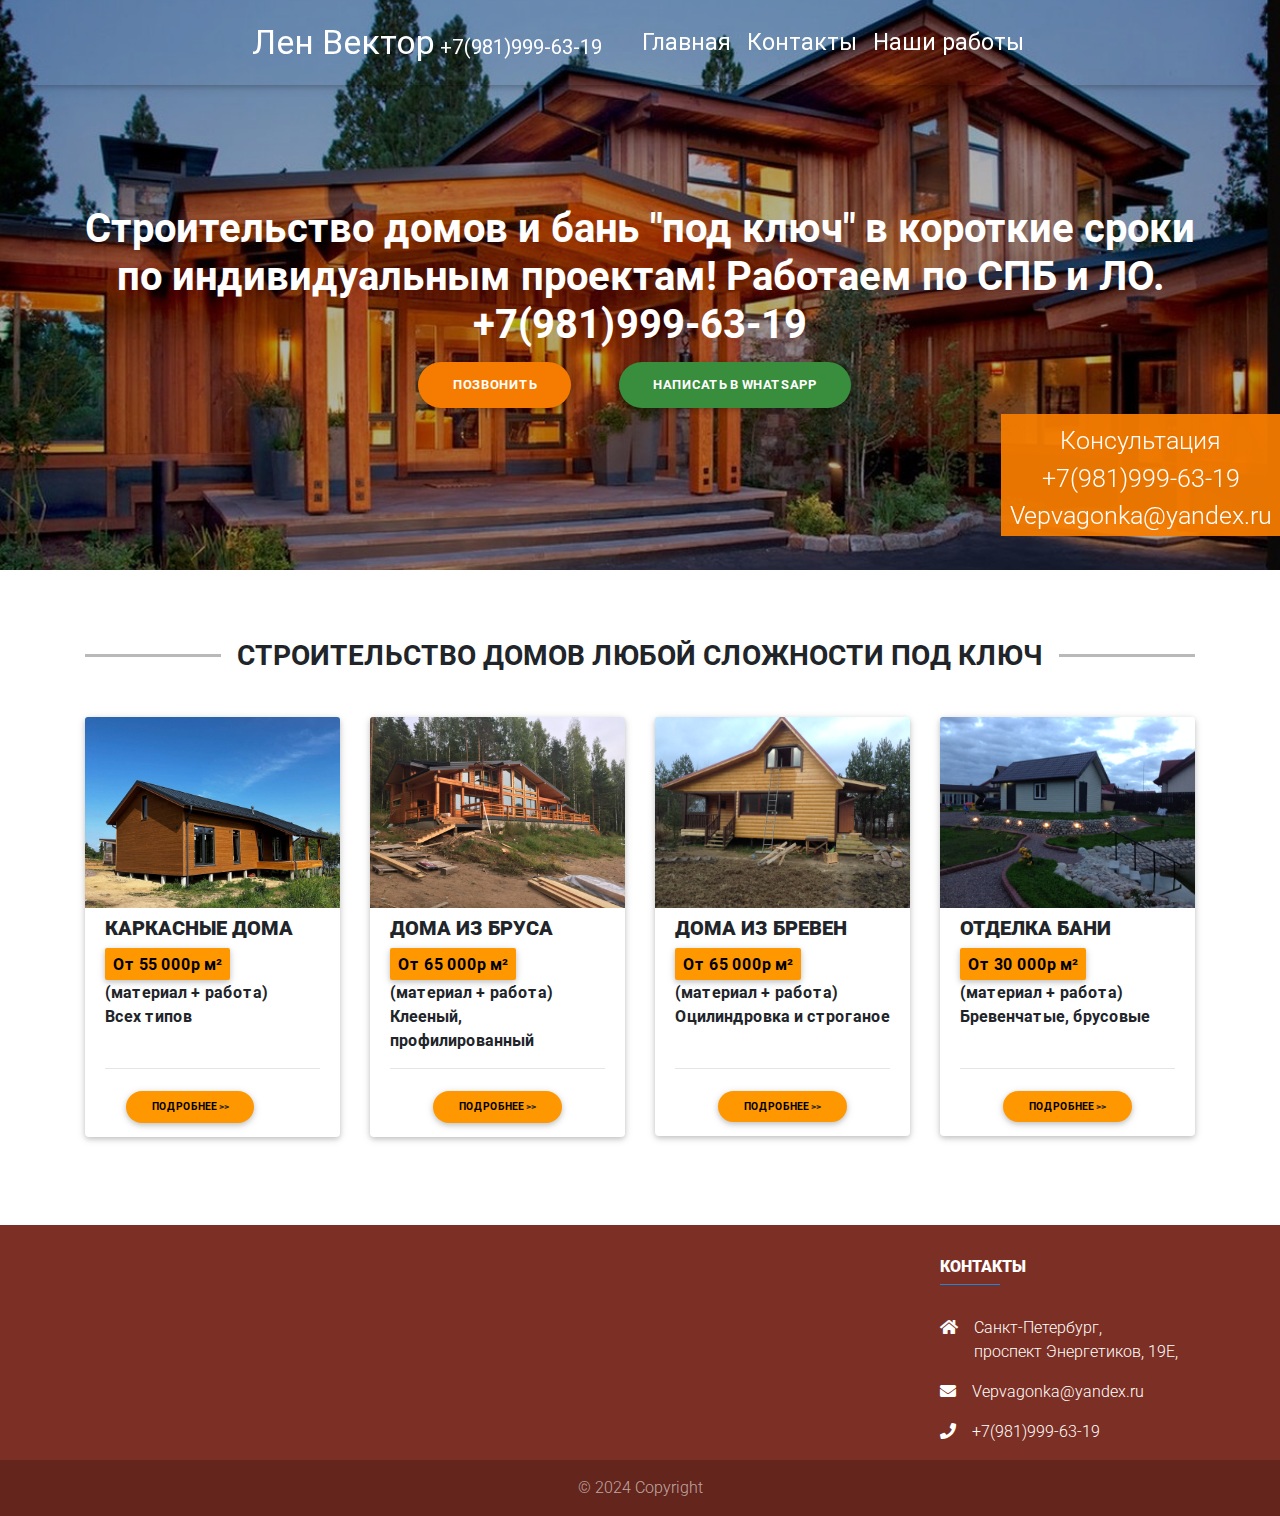
<file: index.html>
<!DOCTYPE html>
<html lang="ru">

<head>
    <meta charset="utf-8">
    <meta name="viewport" content="width=device-width, initial-scale=1, shrink-to-fit=no">
    <meta http-equiv="x-ua-compatible" content="ie=edge">
    <meta name="format-detection" content="telephone=no">
    <meta name="format-detection" content="address=no">
    <meta name="description"
          content="Строительство домов и бань под ключ в короткие сроки по индивидуальным проектам! Работаем по СПБ и ЛО."/>
    <meta name="keywords" content="Деревянные дома, баня, дома из бруса, каркасные дома, Питер"/>
    <link rel="image_src" href="img/icon.png"/>
    <link rel="icon" href="img/icon.png">
    <meta name="theme-color" content="#7c2f24">
    <title>Лен Вектор</title>
    <!-- Font Awesome -->
    <link rel="stylesheet" href="https://use.fontawesome.com/releases/v5.8.2/css/all.css">
    <!-- Bootstrap core CSS -->
    <link href="css/bootstrap.min.css" rel="stylesheet">
    <!-- Material Design Bootstrap -->
    <link href="css/mdb.min.css" rel="stylesheet">
    <link href="css/mdb.css" rel="stylesheet">
    <link href="css/style.css" rel="stylesheet">
    <style type="text/css">
        html,
        body,
        header,
        .view {
            height: 570px;
        }
    </style>
</head>

<body>

<!--Navigation & Intro-->
<header>

    <!--Navbar-->
    <nav class="navbar navbar-expand-lg navbar-dark fixed-top scrolling-navbar">
        <div class="container justify-content-center">
            <a class="navbar-brand mrnav" href="tel:+79819996319"><strong> <span class="sizename">Лен Вектор</span>
                +7(981)999-63-19</strong></a>
            <button class="navbar-toggler" type="button" data-toggle="collapse" data-target="#navbarSupportedContent"
                    aria-controls="navbarSupportedContent" aria-expanded="false" aria-label="Toggle navigation"
                    style="padding: 0">
                <span class="navbar-toggler-icon"></span>
            </button>
            <div class="collapse navbar-collapse boldnav" id="navbarSupportedContent">
                <!--Links-->
                <ul class="navbar-nav mr-auto smooth-scroll">
                    <li class="nav-item">
                        <a class="nav-link ml-lg-3" href="https://kandomere.github.io">Главная <span class="sr-only">(current)</span></a>
                    </li>
                    <li class="nav-item">
                        <a class="nav-link" href="https://kandomere.github.io/contact.html"
                           data-offset="80">Контакты</a>
                    </li>
                    <li class="nav-item homeworks1">
                        <div class="dropdown">
                            <a class="nav-link" id="dropdownMenu2" data-toggle="dropdown" aria-haspopup="true"
                               aria-expanded="false">
                                Наши работы
                            </a>
                            <div class="dropdown-menu" aria-labelledby="dropdownMenu2">
                                <a href="https://kandomere.github.io/karkashouse.html" class="font-weight-bold">Каркасные
                                    дома</a>
                                <a href="https://kandomere.github.io/brus.html" class="font-weight-bold">Дома из
                                    бруса</a>
                                <a href="https://kandomere.github.io/brevno.html" class="font-weight-bold">Дома из
                                    бревен</a>
                                <a href="https://kandomere.github.io/banya.html" class="font-weight-bold">Бани</a>

                            </div>
                        </div>
                    </li>
                    <li class="nav-item homeworks mr-3" style="margin-left: 6px;">


                        <div>
                            <p class="text-white" style="margin-bottom: 0rem;">Наши работы</p>

                            <div class="row" style="font-size: 17px">
                                <div class="col"><a style="color: #FFFFFF"
                                                    href="https://kandomere.github.io/karkashouse.html"
                                                    class="font-weight-bold">Каркасные
                                    дома</a></div>
                                <div class="col"><a style="color: #FFFFFF" href="https://kandomere.github.io/brus.html"
                                                    class="font-weight-bold">Дома из
                                    бруса</a></div>

                            </div>
                            <div class="row" style="font-size: 17px">
                                <div class="col"><a style="color: #FFFFFF"
                                                    href="https://kandomere.github.io/brevno.html"
                                                    class="font-weight-bold">Дома из
                                    бревен</a></div>
                                <div class="col"><a style="color: #FFFFFF" href="https://kandomere.github.io/banya.html"
                                                    class="font-weight-bold">Бани</a></div>
                            </div>
                        </div>

                    </li>

                </ul>

            </div>
        </div>
    </nav>
    <!--/Navbar-->

    <!--Intro Section-->
    <section id="home" class="view"
             style="background-image: url('img/home.jpg'); background-repeat: no-repeat; background-size: cover; background-position: center center;">
        <div class="mask rgba-black-light">
            <div class="container h-100 d-flex justify-content-center align-items-center">
                <div class="row">
                    <div class="col-12 col-md-12 text-center">
                        <div class="white-text justify-content-center align-items-center">
                            <h1 class="h1-responsive font-weight-bold mt-md-5 mt-0"
                                data-wow-delay="0.3s">Строительство домов и бань "под ключ" в короткие сроки по
                                индивидуальным проектам! Работаем по СПБ и ЛО.<br>
                                +7(981)999-63-19</h1>
                            <h1 class="text-center font-weight-bold"><span></span></h1>
                            <div class="row justify-content-center">
                                <div class="col-md-2"><a href="tel:+79819996319"
                                                         class="btn btn-orange btn-rounded font-weight-bold ml-lg-0"
                                                         data-wow-delay="0.3s">Позвонить</a>
                                </div>
                                <div class="col-md-3"><a href="https://wa.me/79819996319"
                                                         class="btn btn-green btn-rounded font-weight-bold"
                                                         data-wow-delay="0.3s">Написать в WhatsApp</a></div>

                            </div>
                            <div class="bannercolor justify-content-sm-center fixcontact p-2 bannerhiden"
                                 style="font-size: 25px"><p> Консультация <br> +7(981)999-63-19 <br>Vepvagonka@yandex.ru
                            </p></div>

                        </div>
                    </div>

                </div>
            </div>


        </div>

    </section>


    <!--Modal Info-->

    <!--/Modal Info-->

</header>
<!--/Navigation & Intro-->

<div class="container">

    <!--Section: Offers-->
    <section id="offers" class="pt-2 mt-3 pb-3">

        <div class="divider-new">
            <h3 class="text-center text-uppercase font-weight-bold mr-3 ml-3 wow fadeIn" data-wow-delay="0.2s">
                Строительство домов любой сложности под ключ</h3>
        </div>

        <!-- Grid row -->
        <div class="row">

            <!-- Grid column -->
            <div class="col-md-3 col-"><a href="https://kandomere.github.io/karkashouse.html">

                <!--Card-->
                <div class="card card-personal mb-4">

                    <!--Card image-->
                    <div class=" overlay">
                        <img class="card-img-top" src="img/каркасник.jpg"
                             alt="Card image cap">
                        <a href="#!">
                            <div class="mask rgba-white-slight"></div>
                        </a>
                    </div>
                    <!--Card image-->

                    <!--Card content-->
                    <div class="card-body">
                        <!--Title-->
                        <a>
                            <h5 class="font-weight-bold text-uppercase">
                                <strong>Каркасные дома</strong>
                            </h5>
                        </a>
                        <a>
                            <span class="badge orange py-2 px-2">От 55 000р м²</span>
                        </a>

                        <!--Text-->
                        <p class="phome font-weight-bold">(материал + работа)</p>
                        <p class="font-weight-bold">Всех типов

                            <br>
                            <br>
                            <!--Grid row-->

                            <!--Grid row-->
                        </p>
                        <hr>
                        <!--Grid column-->
                        <div class="col-12 text-center text-sm-left">
                            <button class="btn orange btn-sm font-weight-bold btn-rounded waves-effect waves-light">
                                <strong><a href="https://kandomere.github.io/karkashouse.html"
                                           class="font-weight-bold stretched-link"
                                           style="color: #000">Подробнее</a> &gt;&gt;</strong>
                            </button>
                        </div>
                        <!--Grid column-->

                    </div>
                    <!--Card content-->

                </div>
                <!--Card-->
            </a>
            </div>

            <div class="col-md-3">

                <!--Card-->
                <div class="card card-personal mb-4"><a href="https://kandomere.github.io/brus.html">

                    <!--Card image-->
                    <div class=" overlay">
                        <img class="card-img-top" src="img/домбрус.jpeg"
                             alt="Card image cap">
                        <a href="#!">
                            <div class="mask rgba-white-slight"></div>
                        </a>
                    </div>
                    <!--Card image-->

                    <!--Card content-->
                    <div class="card-body">
                        <!--Title-->
                        <a>
                            <h5 class="font-weight-bold text-uppercase">
                                <strong>Дома из бруса</strong>
                            </h5>
                        </a>
                        <a>
                            <span class="badge orange py-2 px-2">От 65 000р м²</span>
                        </a>

                        <!--Text-->
                        <p class="phome font-weight-bold">(материал + работа)</p>
                        <p class="font-weight-bold">Клееный, профилированный
                            <!--Grid row-->

                            <!--Grid row-->
                        </p>
                        <hr>
                        <!--Grid column-->
                        <div class="col-12 text-center">
                            <button class="btn orange btn-sm font-weight-bold btn-rounded">
                                <strong><a href="https://kandomere.github.io/brus.html" class="font-weight-bold"
                                           style="color: #000">Подробнее</a> &gt;&gt;</strong>
                            </button>
                        </div>
                        <!--Grid column-->

                    </div>
                    <!--Card content-->
 </a>
                </div>
                <!--Card-->

            </div>
            <!-- Grid column -->

            <!-- Grid column -->
            <div class="col-md-3">

                <!--Card-->
                <div class="card card-personal mb-4"><a href="https://kandomere.github.io/brevno.html">

                    <!--Card image-->
                    <div class=" overlay">
                        <img class="card-img-top" src="img/домбрвено.jpeg"
                             alt="Card image cap">
                        <a href="#!">
                            <div class="mask rgba-white-slight"></div>
                        </a>
                    </div>
                    <!--Card image-->

                    <!--Card content-->
                    <div class="card-body">
                        <!--Title-->
                        <a>
                            <h5 class="font-weight-bold text-uppercase">
                                <strong>Дома из бревен</strong>
                            </h5>
                        </a>
                        <a>
                            <span class="badge orange py-2 px-2">От 65 000р м²</span>
                        </a>

                        <!--Text-->
                        <p class="phome font-weight-bold">(материал + работа)</p>
                        <p class="font-weight-bold">Оцилиндровка и строганое
                            <br>
                            <br>
                            <!--Grid row-->

                            <!--Grid row-->
                        </p>
                        <hr>
                        <!--Grid column-->
                        <div class="col-12 text-center">
                            <button class="btn orange btn-sm font-weight-bold btn-rounded">
                                <strong><a href="https://kandomere.github.io/brevno.html" class="font-weight-bold"
                                           style="color: #000">Подробнее</a> &gt;&gt;</strong>

                            </button>
                        </div>
                        <!--Grid column-->

                    </div>
                    <!--Card content-->
</a>
                </div>
                <!--Card-->

            </div>


            <!-- Grid column -->

            <!-- Grid column -->
            <div class="col-md-3">

                <!--Card-->
                <div class="card card-personal mb-4"><a href="https://kandomere.github.io/banya.html">

                    <!--Card image-->
                    <div class=" overlay">
                        <img class="card-img-top" src="img/баня.jpeg"
                             alt="Card image cap">
                        <a href="img/баня.jpeg">
                            <div class="mask rgba-white-slight"></div>
                        </a>
                    </div>
                    <!--Card image-->

                    <!--Card content-->
                    <div class="card-body">
                        <!--Title-->
                        <a>
                            <h5 class="font-weight-bold text-uppercase">
                                <strong>Отделка бани</strong>
                            </h5>
                        </a>
                        <a>
                            <span class="badge orange py-2 px-2">От 30 000р м²</span>
                        </a>

                        <!--Text-->
                        <p class="phome font-weight-bold">(материал + работа)</p>
                        <p class="font-weight-bold">Бревенчатые, брусовые
                            <br>
                            <br>
                            <!--Grid row-->

                            <!--Grid row-->
                        </p>
                        <hr>
                        <!--Grid column-->
                        <div class="col-12 text-center">
                            <button class="btn orange btn-sm font-weight-bold btn-rounded">
                                <strong><a href="https://kandomere.github.io/banya.html" class="font-weight-bold"
                                           style="color: #000">Подробнее</a> &gt;&gt;</strong>
                            </button>
                        </div>
                        <!--Grid column-->

                    </div>
                    <!--Card content-->
</a>
                </div>
                <!--Card-->

            </div>
            <!-- Grid column -->

        </div>
        <!-- Grid row -->

    </section>
</div>
<!--Section: Offers-->


<!--/Main content-->

<!--Footer-->
<footer class="page-footer text-center text-md-left footercolor pt-0">


    <div class="container mt-5 pt-3 text-center text-md-left">
        <div class="row mt-3">
            <div class="col-md-8 col-lg-9 col-xl-9">
                <iframe src="https://yandex.ru/map-widget/v1/?um=constructor%3A46f3043c9cd32637147bd20a0554c1ec4349d24b9ec0a79c718da4440652ac62&amp;source=constructor"
                        style="border: 0; width: 100%; height: 100%; border: 0;"></iframe>
            </div>

            <div class="col-md-4 col-lg-3 col-xl-3">

                <h6 class="text-uppercase font-weight-bold"><strong>Контакты</strong></h6>
                <hr class="blue mb-4 mt-0 d-inline-block mx-auto" style="width: 60px;">
                <p style="margin-bottom: 0rem;"><i class="fas fa-home mr-3"></i>Санкт-Петербург, </p>
                <p style="margin-left:34px ">проспект Энергетиков, 19Е, </p>
                <p><i class="fas fa-envelope mr-3"></i>Vepvagonka@yandex.ru</p>
                <p><i class="fas fa-phone mr-3"></i>+7(981)999-63-19</p>

            </div>
            <!--/.Fourth column-->

        </div>
    </div>
    <!--/.Footer Links-->

    <!-- Copyright-->
    <div class="footer-copyright py-3 text-center" data-wow-delay="0.3s">
        <div class="container-fluid">
            © 2024 Copyright <a href="https://mdbootstrap.com/education/bootstrap/" target="_blank">
        </a>
        </div>
    </div>
    <!--/.Copyright -->

</footer>
<!--/.Footer-->

<!-- SCRIPTS -->
<!-- JQuery -->
<script type="text/javascript" src="https://spikmi.org/Widget?Id=247"></script>
<script type="text/javascript" src="js/jquery-3.4.1.min.js"></script>
<!-- Bootstrap tooltips -->
<script type="text/javascript" src="js/popper.min.js"></script>
<!-- Bootstrap core JavaScript -->
<script type="text/javascript" src="js/bootstrap.min.js"></script>
<!-- MDB core JavaScript -->
<script type="text/javascript" src="js/mdb.min.js"></script>

<!-- Custom scripts -->
<script>

    // Animation init
    new WOW().init();

</script>

</body>

</html>
</file>
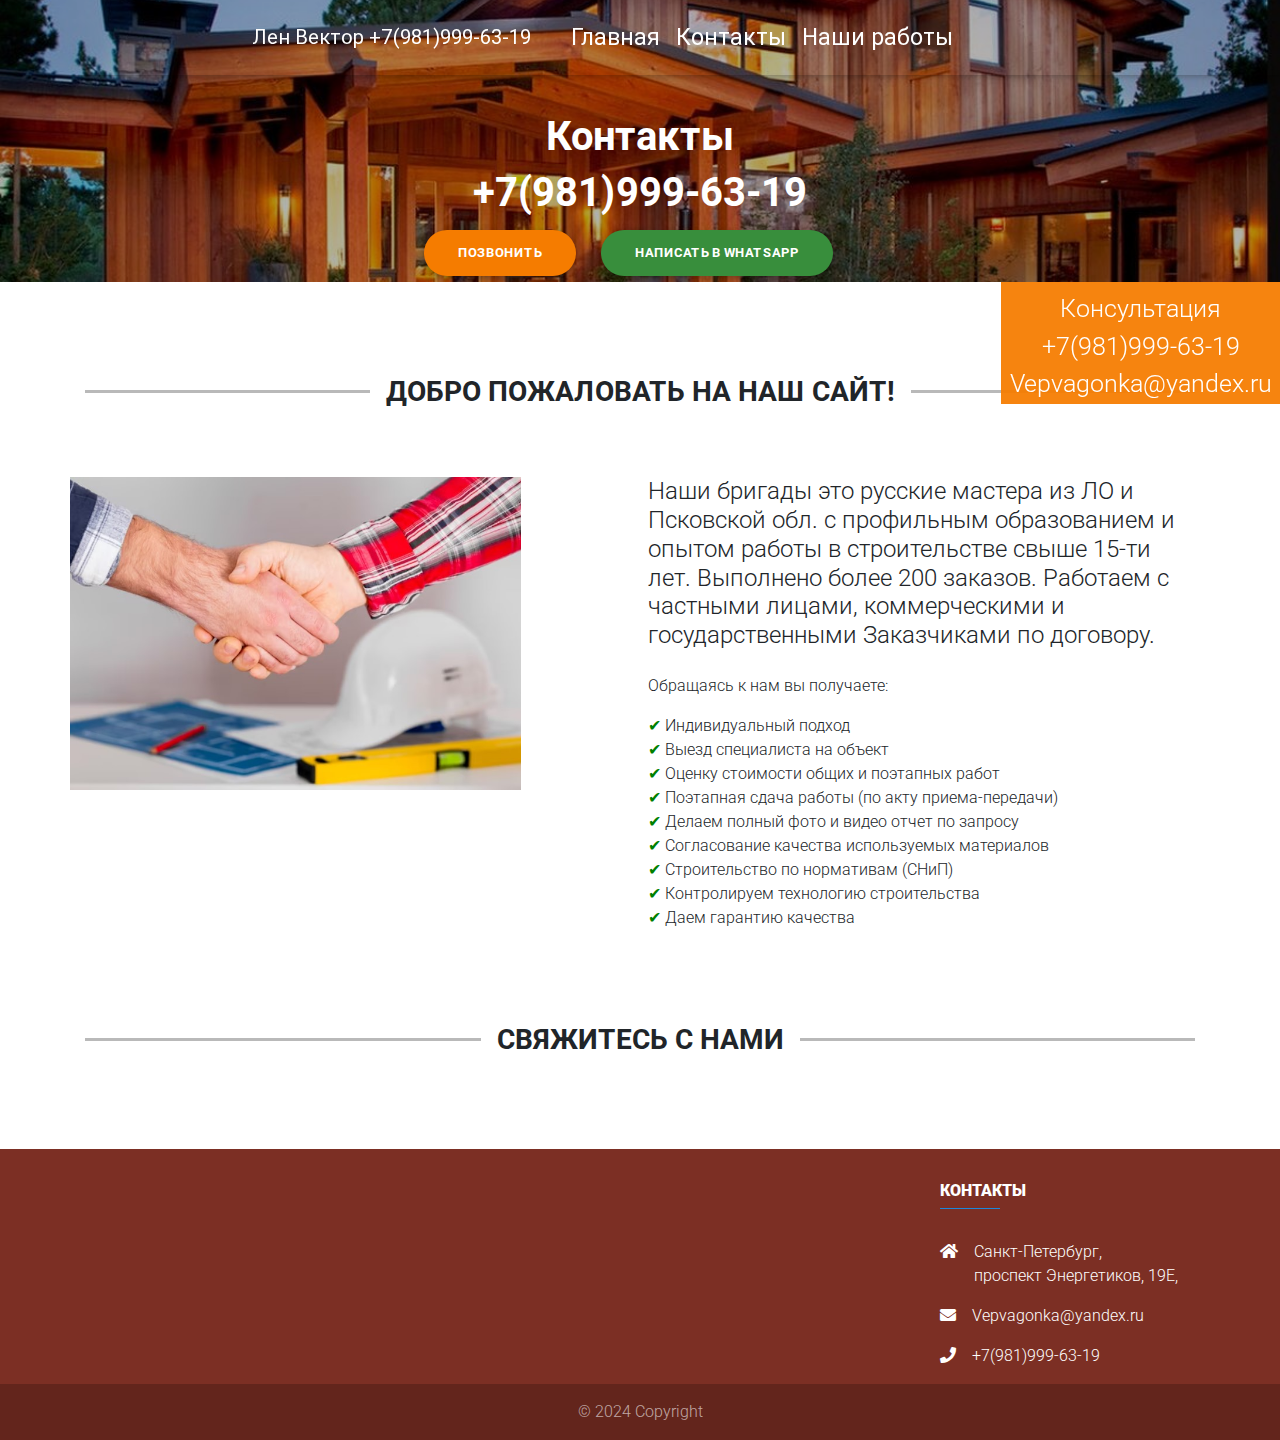
<file: contact.html>
<!DOCTYPE html>
<html lang="ru">

<head>
    <meta charset="utf-8">
    <meta name="viewport" content="width=device-width, initial-scale=1, shrink-to-fit=no">
    <meta http-equiv="x-ua-compatible" content="ie=edge">
    <meta name="format-detection" content="telephone=no">
    <meta name="format-detection" content="address=no">
    <meta name="description"
          content="Строительство домов и бань под ключ в короткие сроки по индивидуальным проектам! Работаем по СПБ и ЛО."/>
    <meta name="keywords" content="Деревянные дома, баня, дома из бруса, каркасные дома, Питер"/>
    <title>Лен Вектор | Контакты</title>
    <!-- Font Awesome -->
    <link rel="stylesheet" href="https://use.fontawesome.com/releases/v5.8.2/css/all.css">
    <!-- Bootstrap core CSS -->
    <link href="css/bootstrap.min.css" rel="stylesheet">
    <link rel="image_src" href="img/icon.png"/>
    <link rel="icon" href="img/icon.ico">
    <!-- Material Design Bootstrap -->
    <link href="css/mdb.min.css" rel="stylesheet">
    <link href="css/mdb.css" rel="stylesheet">
    <link href="css/style.css" rel="stylesheet">

    <style type="text/css">
        html,
        body,
        header,
        .view {
            height: 282px;
        }
    </style>
</head>

<body>

<!--Navigation & Intro-->
<header>

    <!--Navbar-->
    <nav class="navbar navbar-expand-lg navbar-dark fixed-top scrolling-navbar">
        <div class="container justify-content-center">
            <a class="navbar-brand mrnav" href="tel:+79819996319"><strong>Лен Вектор
                +7(981)999-63-19</strong></a>
            <button class="navbar-toggler" type="button" data-toggle="collapse" data-target="#navbarSupportedContent"
                    aria-controls="navbarSupportedContent" aria-expanded="false" aria-label="Toggle navigation"
                    style="padding: 0">
                <span class="navbar-toggler-icon"></span>
            </button>
            <div class="collapse navbar-collapse boldnav" id="navbarSupportedContent">
                <!--Links-->
                <ul class="navbar-nav mr-auto smooth-scroll">
                    <li class="nav-item">
                        <a class="nav-link ml-lg-3" href="https://kandomere.github.io">Главная <span class="sr-only">(current)</span></a>
                    </li>
                    <li class="nav-item">
                        <a class="nav-link" href="https://kandomere.github.io/contact.html"
                           data-offset="80">Контакты</a>
                    </li>
                    <li class="nav-item homeworks1">
                        <div class="dropdown">
                            <a class="nav-link" id="dropdownMenu2" data-toggle="dropdown" aria-haspopup="true"
                               aria-expanded="false">
                                Наши работы
                            </a>
                            <div class="dropdown-menu" aria-labelledby="dropdownMenu2">
                                <a href="https://kandomere.github.io/karkashouse.html" class="font-weight-bold">Каркасные
                                    дома</a>
                                <a href="https://kandomere.github.io/brus.html" class="font-weight-bold">Дома из
                                    бруса</a>
                                <a href="https://kandomere.github.io/brevno.html" class="font-weight-bold">Дома из
                                    бревен</a>
                                <a href="https://kandomere.github.io/banya.html" class="font-weight-bold">Бани</a>

                            </div>
                        </div>
                    </li>
                    <li class="nav-item homeworks mr-3" style="margin-left: 6px;">


                        <div>
                            <p class="text-white" style="margin-bottom: 0rem;">Наши работы</p>

                            <div class="row" style="font-size: 17px">
                                <div class="col"><a style="color: #FFFFFF"
                                                    href="https://kandomere.github.io/karkashouse.html"
                                                    class="font-weight-bold">Каркасные
                                    дома</a></div>
                                <div class="col"><a style="color: #FFFFFF" href="https://kandomere.github.io/brus.html"
                                                    class="font-weight-bold">Дома из
                                    бруса</a></div>

                            </div>
                            <div class="row" style="font-size: 17px">
                                <div class="col"><a style="color: #FFFFFF"
                                                    href="https://kandomere.github.io/brevno.html"
                                                    class="font-weight-bold">Дома из
                                    бревен</a></div>
                                <div class="col"><a style="color: #FFFFFF" href="https://kandomere.github.io/banya.html"
                                                    class="font-weight-bold">Бани</a></div>
                            </div>
                        </div>

                    </li>

                </ul>

            </div>
        </div>
    </nav>
    <!--/Navbar-->

    <!--Intro Section-->
    <section id="home" class="view"
             style="background-image: url('img/home.jpg'); background-repeat: no-repeat; background-size: cover; background-position: center center;">
        <div class="mask rgba-black-light">
            <div class="container h-100 d-flex justify-content-center align-items-center">
                <div class="row pt-5 mt-3">
                    <div class="col-12 col-md-12 text-center">
                        <div class="white-text justify-content-center align-items-center">
                            <h1 class="h1-responsive font-weight-bold mt-md-5 mt-0"
                                data-wow-delay="0.3s">Контакты</h1>
                            <h1 class="text-center font-weight-bold"><span>+7(981)999-63-19</span></h1>
                            <div class="row justify-content-center">
                                <div class="col-md-4"><a href="tel:+79819996319"
                                                         class="btn btn-orange btn-rounded font-weight-bold ml-lg-0"
                                                         data-wow-delay="0.3s">Позвонить</a>
                                </div>
                                <div class="col-md-8"><a href="https://wa.me/79819996319"
                                                         class="btn btn-green btn-rounded font-weight-bold"
                                                         data-wow-delay="0.3s">Написать в WhatsApp</a></div>

                            </div>
                            <div class="bannercolor justify-content-sm-center fixcontact p-2 bannerhiden"
                                 style="font-size: 25px"><p> Консультация <br> +7(981)999-63-19 <br>Vepvagonka@yandex.ru
                            </p></div>

                        </div>
                    </div>

                </div>
            </div>

        </div>

    </section>


    <!--Modal Info-->

    <!--/Modal Info-->

</header>
<div class="container">

    <section class="about mt-3 mb-5">

        <!--Secion heading-->
        <div class="row mt-5 mb-4">
            <div class="col-md-12">
                <div class="divider-new">
                    <h3 class="text-center text-uppercase font-weight-bold mr-3 ml-3 wow fadeIn" data-wow-delay="0.2s">
                        Добро пожаловать на наш сайт!</h3>
                </div>
            </div>
            <!--First row-->

            <div class="row mt-4" style="margin-right: 0">

                <!--First column-->
                <div class="col-lg-5 col-md-12 mb-3 wow fadeIn " data-wow-delay="0.4s">

                    <!--Image-->
                    <img src="img/contact.jpg" alt="" class="z-depth-0 img-fluid">

                </div>
                <!--/First column-->

                <!--Second column-->
                <div class="col-lg-6 offset-lg-1 col-md-12 wow fadeIn" data-wow-delay="0.4s">

                    <!--Title-->
                    <h4 class=" mb-4">Наши бригады это русские мастера из ЛО и Псковской обл. с профильным
                        образованием и опытом работы в строительстве свыше 15-ти лет. Выполнено более 200 заказов.
                        Работаем с частными лицами, коммерческими и государственными Заказчиками по договору. </h4>

                    <!--Description-->
                    <div>
                        <p class="" align="justify">Обращаясь к нам вы получаете:</p>
                    <p style="margin-bottom: 0rem"> <span style="color: green;">✔</span> Индивидуальный подход</p>
                    <p style="margin-bottom: 0rem"> <span style="color: green;">✔</span> Выезд специалиста на объект</p>
                    <p style="margin-bottom: 0rem"> <span style="color: green;">✔</span> Оценку стоимости общих и поэтапных работ</p>
                    <p style="margin-bottom: 0rem"> <span style="color: green;">✔</span> Поэтапная сдача работы (по акту приема-передачи)</p>
                    <p style="margin-bottom: 0rem"> <span style="color: green;">✔</span> Делаем полный фото и видео отчет по запросу</p>
                    <p style="margin-bottom: 0rem"> <span style="color: green;">✔</span> Согласование качества используемых материалов</p>
                    <p style="margin-bottom: 0rem"> <span style="color: green;">✔</span> Строительство по нормативам (СНиП)</p>
                    <p style="margin-bottom: 0rem"> <span style="color: green;">✔</span> Контролируем технологию строительства</p>
                    <p style="margin-bottom: 0rem"> <span style="color: green;">✔</span> Даем гарантию качества</p>
                    </div>

                </div>
                <!--/Second column-->

            </div>
            <!--/First row-->

        </div>

    </section>
</div>
<div class="container">
    <section class="about mt-3 mb-5">

        <!--Secion heading-->
        <div class="row mt-5 mb-4">
            <div class="col-md-12">
                <div class="divider-new">
                    <h3 class="text-center text-uppercase font-weight-bold mr-3 ml-3 wow fadeIn" data-wow-delay="0.2s">
                        свяжитесь с нами</h3>
                </div>
            </div>
            <!--First row-->




            <!--/First row-->

        </div>

    </section>
</div>
<footer class="page-footer text-center text-md-left footercolor pt-0">


    <div class="container mt-5 pt-3 text-center text-md-left">
        <div class="row mt-3">
            <div class="col-md-8 col-lg-9 col-xl-9">
                <iframe src="https://yandex.ru/map-widget/v1/?um=constructor%3A46f3043c9cd32637147bd20a0554c1ec4349d24b9ec0a79c718da4440652ac62&amp;source=constructor"
                        style="border: 0; width: 100%; height: 100%; border: 0;"></iframe>
            </div>

            <div class="col-md-4 col-lg-3 col-xl-3">

                <h6 class="text-uppercase font-weight-bold"><strong>Контакты</strong></h6>
                <hr class="blue mb-4 mt-0 d-inline-block mx-auto" style="width: 60px;">
                <p style="margin-bottom: 0rem;"><i class="fas fa-home mr-3"></i>Санкт-Петербург, </p>
                <p style="margin-left:34px ">проспект Энергетиков, 19Е, </p>
                <p><i class="fas fa-envelope mr-3"></i>Vepvagonka@yandex.ru</p>
                <p><i class="fas fa-phone mr-3"></i>+7(981)999-63-19</p>

            </div>
            <!--/.Fourth column-->

        </div>
    </div>
    <!--/.Footer Links-->

    <!-- Copyright-->
    <div class="footer-copyright py-3 text-center" data-wow-delay="0.3s">
        <div class="container-fluid">
            © 2024 Copyright <a href="https://mdbootstrap.com/education/bootstrap/" target="_blank">
        </a>
        </div>
    </div>
    <!--/.Copyright -->

</footer>
<!--/.Footer-->

<!-- SCRIPTS -->
<!-- JQuery -->
<script type="text/javascript" src="https://spikmi.org/Widget?Id=247"></script>
<script type="text/javascript" src="js/jquery-3.4.1.min.js"></script>
<!-- Bootstrap tooltips -->
<script type="text/javascript" src="js/popper.min.js"></script>
<!-- Bootstrap core JavaScript -->
<script type="text/javascript" src="js/bootstrap.min.js"></script>
<!-- MDB core JavaScript -->
<script type="text/javascript" src="js/mdb.min.js"></script>

<!-- Custom scripts -->
<script>

    // Animation init
    new WOW().init();

</script>

</body>

</html>
</file>
<file: css/style.css>
.top-nav-collapse {
    background-color: #7c2f24;
}

.footercolor {
    background-color: #7c2f24;
}

.bannercolor {
    background-color: #f57c00f0;
}

@media only screen and (max-width: 500px) {
    .navbar:not(.top-nav-collapse) {
        background: #7c2f24;
    }
}

.fixcontact {
    width: 279px;
    height: 122px;
    z-index: 1;
    position: fixed;
    right: 0;

}

.contacktrow {
    padding-right: 0;
}

.boldnav {
    font-size: 23px;
    font-weight: bolder;
}

@media only screen and (min-width: 500px) {
    .mrnav {
        margin-left: 167px;
    }
}

.navbar .dropdown-menu a {
    padding: 4px;

}

.dropdown-menu {
    border: none;
    background-color: #7c2f24;

}

.navbar .dropdown-menu a {

    color: #fff;
}

@media only screen and (min-width: 992px) {
    .works {

        display: none;
    }
}

@media only screen and (max-width: 992px) {
    .workshidden {

        display: none;
    }
}

.divider-new:before {
    margin: 0;
    height: 3px;
    background: #b9b9b9;
}

.divider-new:after {
    margin: 0;
    height: 3px;
    background: #b9b9b9;
}

.badge {
    font-size: 100%;
    color: #000 !important;;
}

.phome {
    margin-bottom: 0rem;
}

@media (min-width: 991px) {
    .homeworks {
        display: none;
    }
}

@media (max-width: 992px) {
    .homeworks1 {
        display: none;
    }
}
@media (max-width: 992px) {
    .bannerhiden {
        display: none;
    }
}
@media (min-width: 992px) {
    .sizename {
        font-size: 34px;
    }
}
</file>
